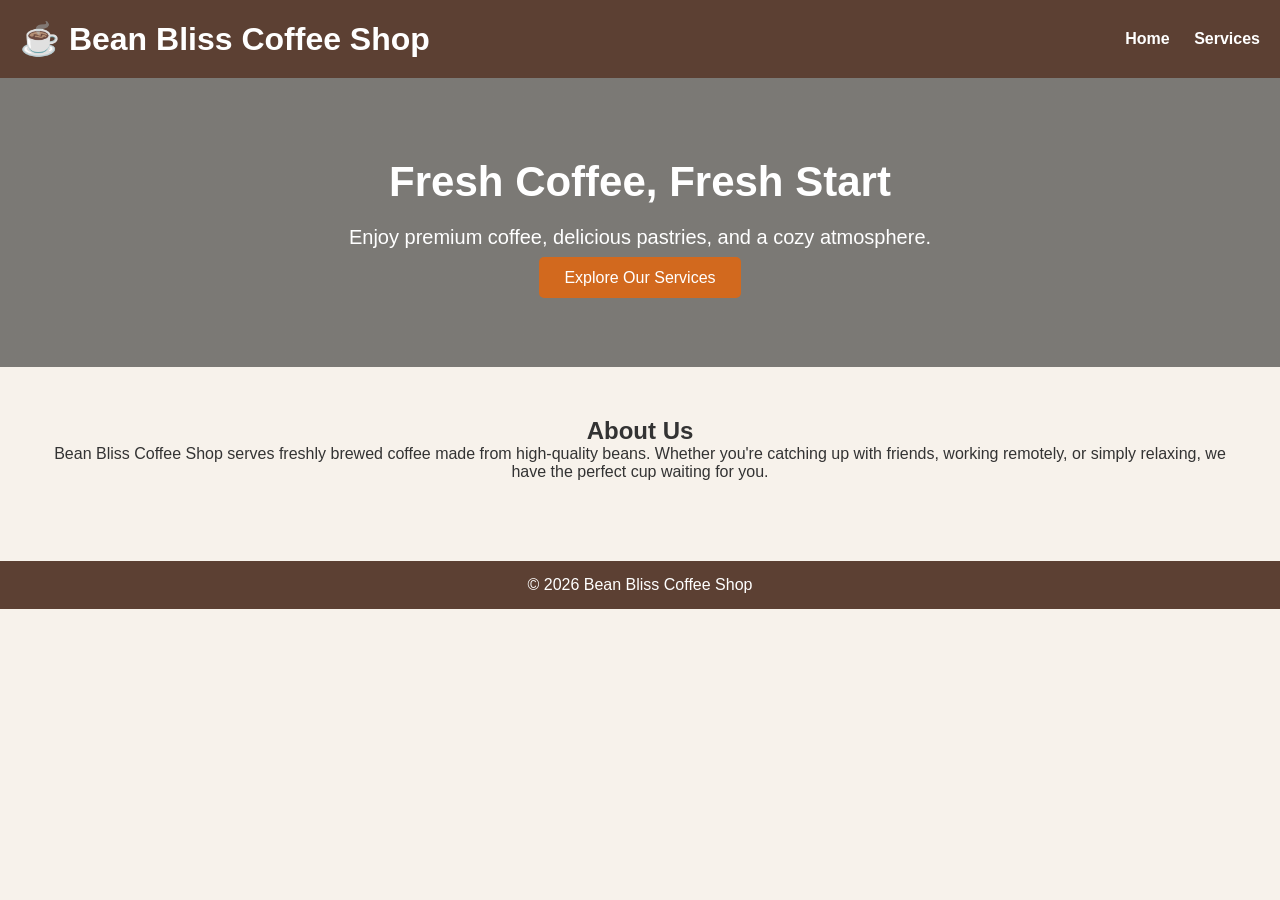
<file: index.html>
<!DOCTYPE html>
<html lang="en">
<head>
    <meta charset="UTF-8">
    <meta name="viewport" content="width=device-width, initial-scale=1.0">
    <title>Bean Bliss Coffee Shop</title>
    <link rel="stylesheet" href="style.css">
</head>
<body>

<header>
    <h1>☕ Bean Bliss Coffee Shop</h1>
    <nav>
        <a href="index.html">Home</a>
        <a href="services.html">Services</a>
    </nav>
</header>

<section class="hero">
    <h2>Fresh Coffee, Fresh Start</h2>
    <p>Enjoy premium coffee, delicious pastries, and a cozy atmosphere.</p>
    <a href="services.html" class="btn">Explore Our Services</a>
</section>

<section class="about">
    <h2>About Us</h2>
    <p>
        Bean Bliss Coffee Shop serves freshly brewed coffee made from
        high-quality beans. Whether you're catching up with friends,
        working remotely, or simply relaxing, we have the perfect cup
        waiting for you.
    </p>
</section>

<footer>
    <p>&copy; 2026 Bean Bliss Coffee Shop</p>
</footer>

</body>
</html>
</file>
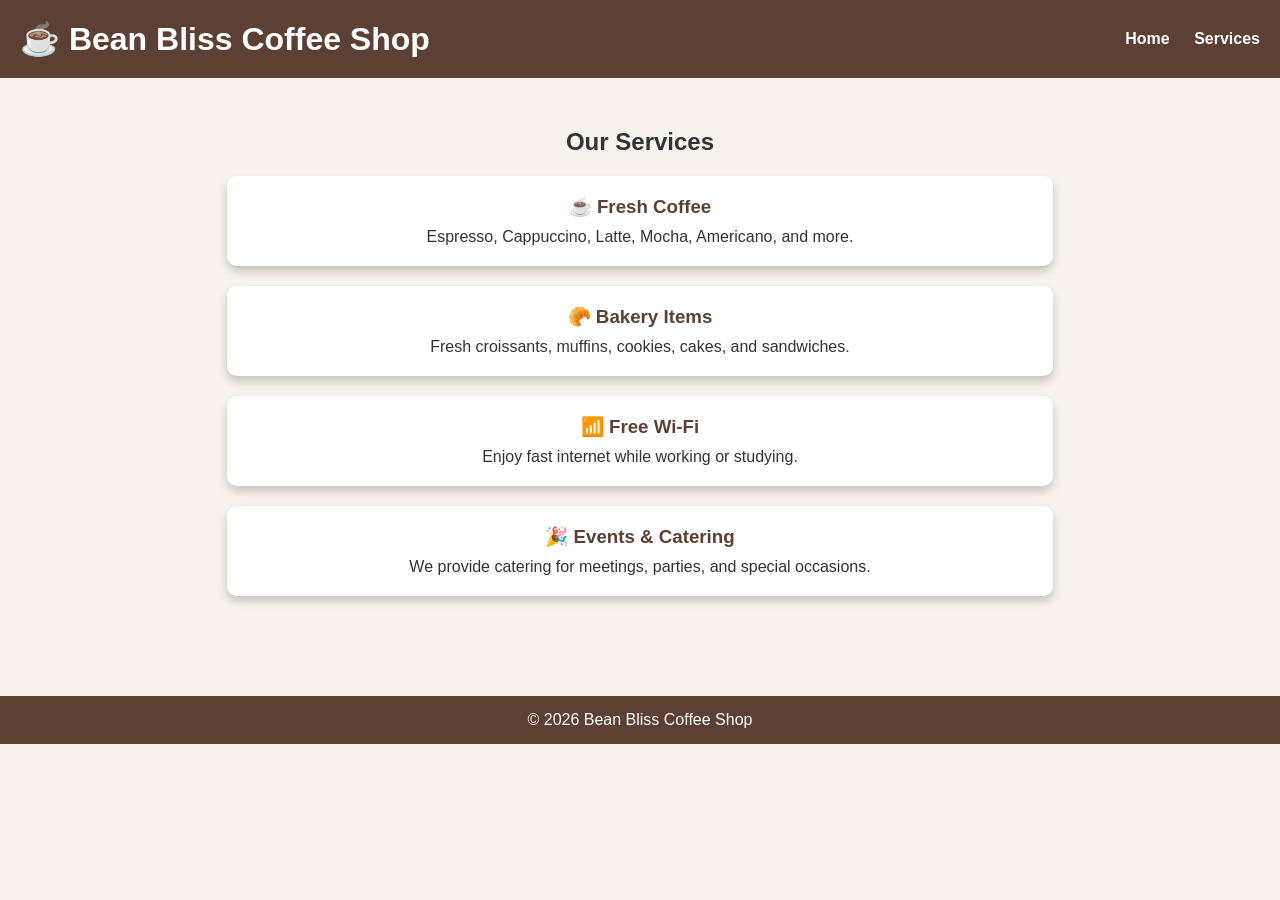
<file: services.html>
<!DOCTYPE html>
<html lang="en">
<head>
    <meta charset="UTF-8">
    <meta name="viewport" content="width=device-width, initial-scale=1.0">
    <title>Our Services - Bean Bliss</title>
    <link rel="stylesheet" href="style.css">
</head>
<body>

<header>
    <h1>☕ Bean Bliss Coffee Shop</h1>
    <nav>
        <a href="index.html">Home</a>
        <a href="services.html">Services</a>
    </nav>
</header>

<section class="services">
    <h2>Our Services</h2>

    <div class="card">
        <h3>☕ Fresh Coffee</h3>
        <p>Espresso, Cappuccino, Latte, Mocha, Americano, and more.</p>
    </div>

    <div class="card">
        <h3>🥐 Bakery Items</h3>
        <p>Fresh croissants, muffins, cookies, cakes, and sandwiches.</p>
    </div>

    <div class="card">
        <h3>📶 Free Wi-Fi</h3>
        <p>Enjoy fast internet while working or studying.</p>
    </div>

    <div class="card">
        <h3>🎉 Events & Catering</h3>
        <p>We provide catering for meetings, parties, and special occasions.</p>
    </div>

</section>

<footer>
    <p>&copy; 2026 Bean Bliss Coffee Shop</p>
</footer>

</body>
</html>
</file>
<file: style.css>
*{
    margin:0;
    padding:0;
    box-sizing:border-box;
    font-family:Arial, sans-serif;
}

body{
    background:#f7f2eb;
    color:#333;
}

header{
    background:#5c4033;
    color:white;
    padding:20px;
    display:flex;
    justify-content:space-between;
    align-items:center;
}

nav a{
    color:white;
    text-decoration:none;
    margin-left:20px;
    font-weight:bold;
}

nav a:hover{
    color:#ffd27f;
}

.hero{
    text-align:center;
    padding:80px 20px;
    background:linear-gradient(rgba(0,0,0,.5),rgba(0,0,0,.5)),
    url("https://images.unsplash.com/photo-1495474472287-4d71bcdd2085?w=1200");
    background-size:cover;
    background-position:center;
    color:white;
}

.hero h2{
    font-size:42px;
}

.hero p{
    margin:20px 0;
    font-size:20px;
}

.btn{
    background:#d2691e;
    color:white;
    padding:12px 25px;
    text-decoration:none;
    border-radius:5px;
}

.btn:hover{
    background:#a0522d;
}

.about,.services{
    padding:50px;
    text-align:center;
}

.card{
    background:white;
    margin:20px auto;
    width:70%;
    padding:20px;
    border-radius:10px;
    box-shadow:0 5px 10px rgba(0,0,0,.2);
}

.card h3{
    color:#5c4033;
    margin-bottom:10px;
}

footer{
    background:#5c4033;
    color:white;
    text-align:center;
    padding:15px;
    margin-top:30px;
}
</file>
